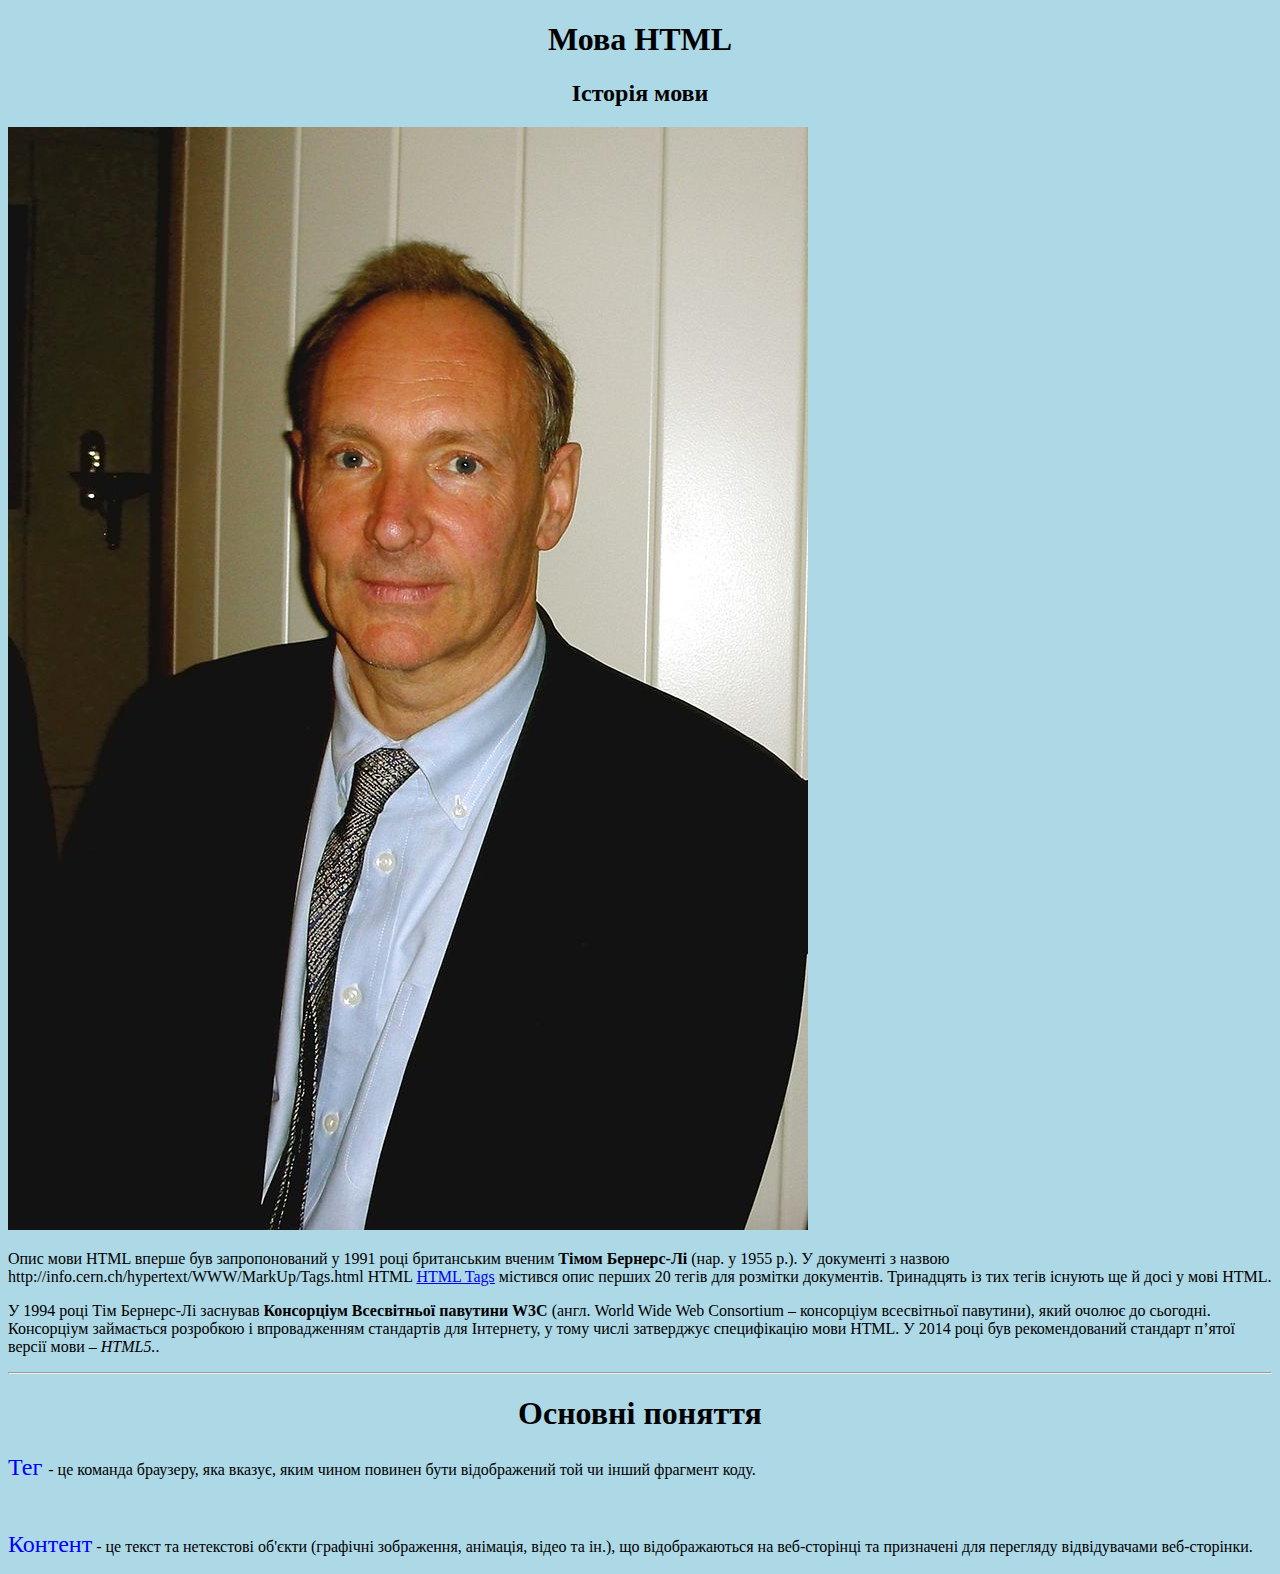
<file: lesson1/index.html>
<!DOCTYPE html>
<html lang="en">
<head>
    <meta charset="UTF-8">
    <title>Document</title>
</head>
<body bgcolor="lightblue">
 <h1 align="center">Мова HTML</h1>
 <h2 align="center">Історія мови</h2>
   <img src="Tim_Berners-Lee (1).jpg">
        <p> Опис мови HTML вперше був запропонований у 1991 році британським вченим <b>Тімом Бернерс-Лі </b> (нар. у 1955 р.). У документі з назвою http://info.cern.ch/hypertext/WWW/MarkUp/Tags.html HTML <a href="https://www.w3schools.com/tags/"> HTML Tags</a> містився опис перших 20 тегів для розмітки документів. Тринадцять із тих тегів існують ще й досі у мові HTML.<p>

    <p>У 1994 році Тім Бернерс-Лі заснував <b> Консорціум Всесвітньої павутини W3C </b> (англ. World Wide Web Consortium – консорціум всесвітньої павутини), який очолює до сьогодні. Консорціум займається розробкою і впровадженням стандартів для Інтернету, у тому числі затверджує специфікацію мови НТМL. У 2014 році був рекомендований стандарт п’ятої версії мови – <i> HTML5.</i>. </p>

<hr>
<h1 align="center">Основні поняття</h1>


<p><font color="blue" size="5" > Тег </font> - це команда браузеру, яка вказує, яким чином повинен бути відображений той чи інший фрагмент коду.<p/>
    <br>

    <p><font color="blue" size="5"> Контент</font> - це текст та нетекстові об'єкти (графічні зображення, анімація, відео та ін.), що відображаються на веб-сторінці та призначені для перегляду відвідувачами веб-сторінки.</p>


</body>
</html>
</file>
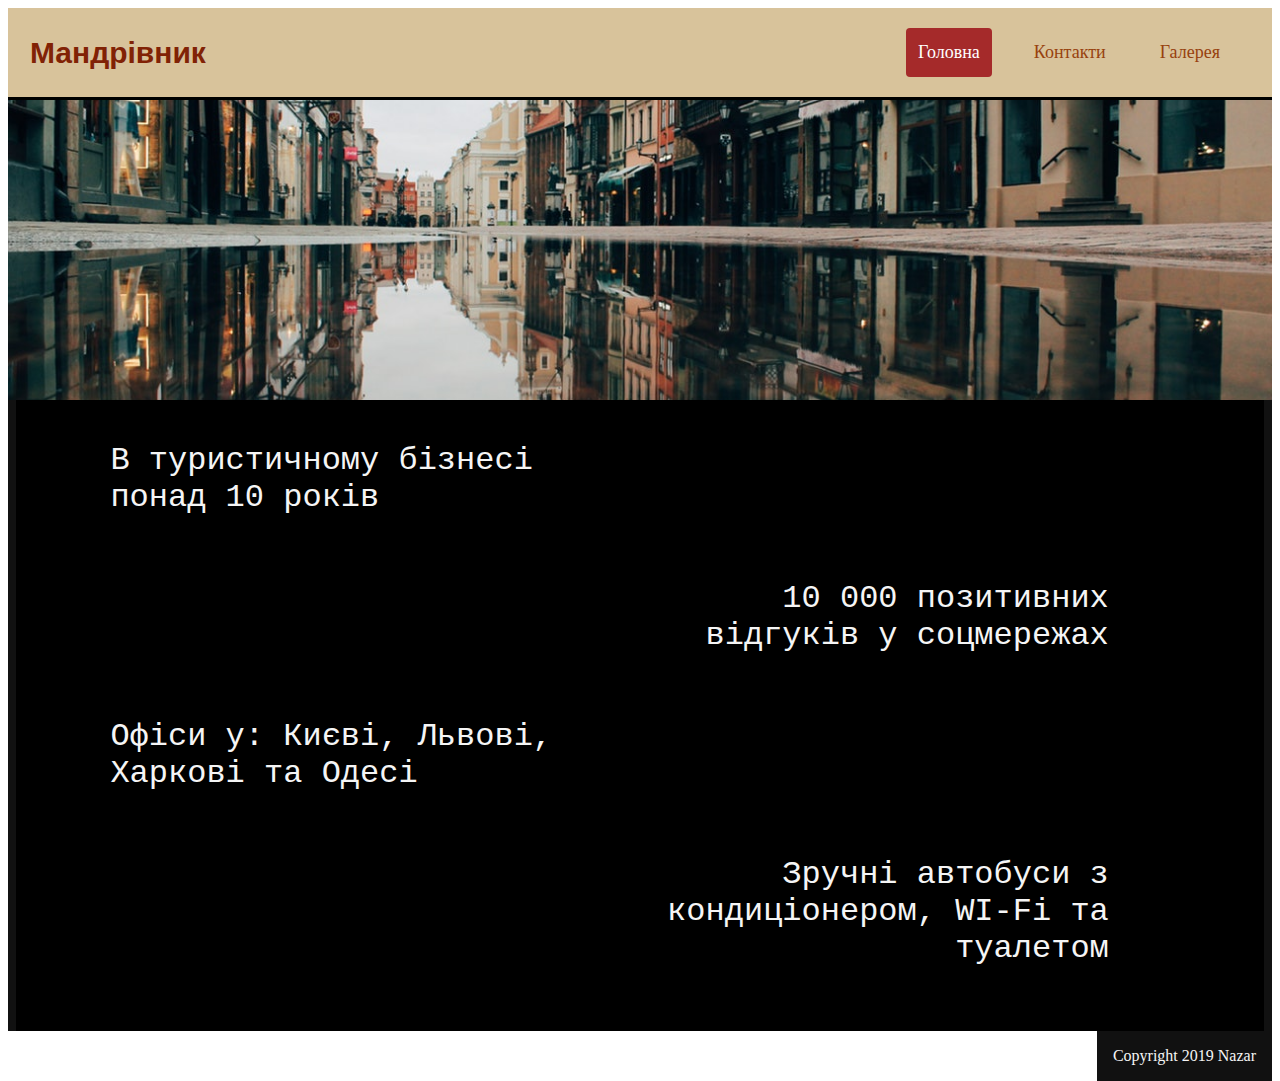
<file: YAVORIV/index.html>
<!DOCTYPE html>
<html>
    <head>
        <title>My website</title>
        <link rel="stylesheet" href="./CSS/styles.css">
    </head>
    
    <body>
            <div class="header">
                    <a href="index.html" class="logo">Мандрівник</a>
                    <div class="header-right">
                        <a class="active" href="#">Головна</a>
                        <a href="./contacts.html">Контакти</a>
                        <a href="./Gallery.html">Галерея</a>
                    </div>
                </div>

        <div id="imageHome"></div>

            <div class="container">
                <div class="H"> В туристичному бізнесі понад 10 років
                </div>
                <div class="h"> 10 000 позитивних відгуків у соцмережах
                </div>
                <div class="H"> Офіси у: Києві, Львові, Харкові та Одесі
                </div>
                <div class="h"> Зручні автобуси з кондиціонером, WI-Fi та туалетом
                </div>
        </div>


        <div class="footer">Copyright 2019 Nazar</div>

    </body>
</html>
</file>
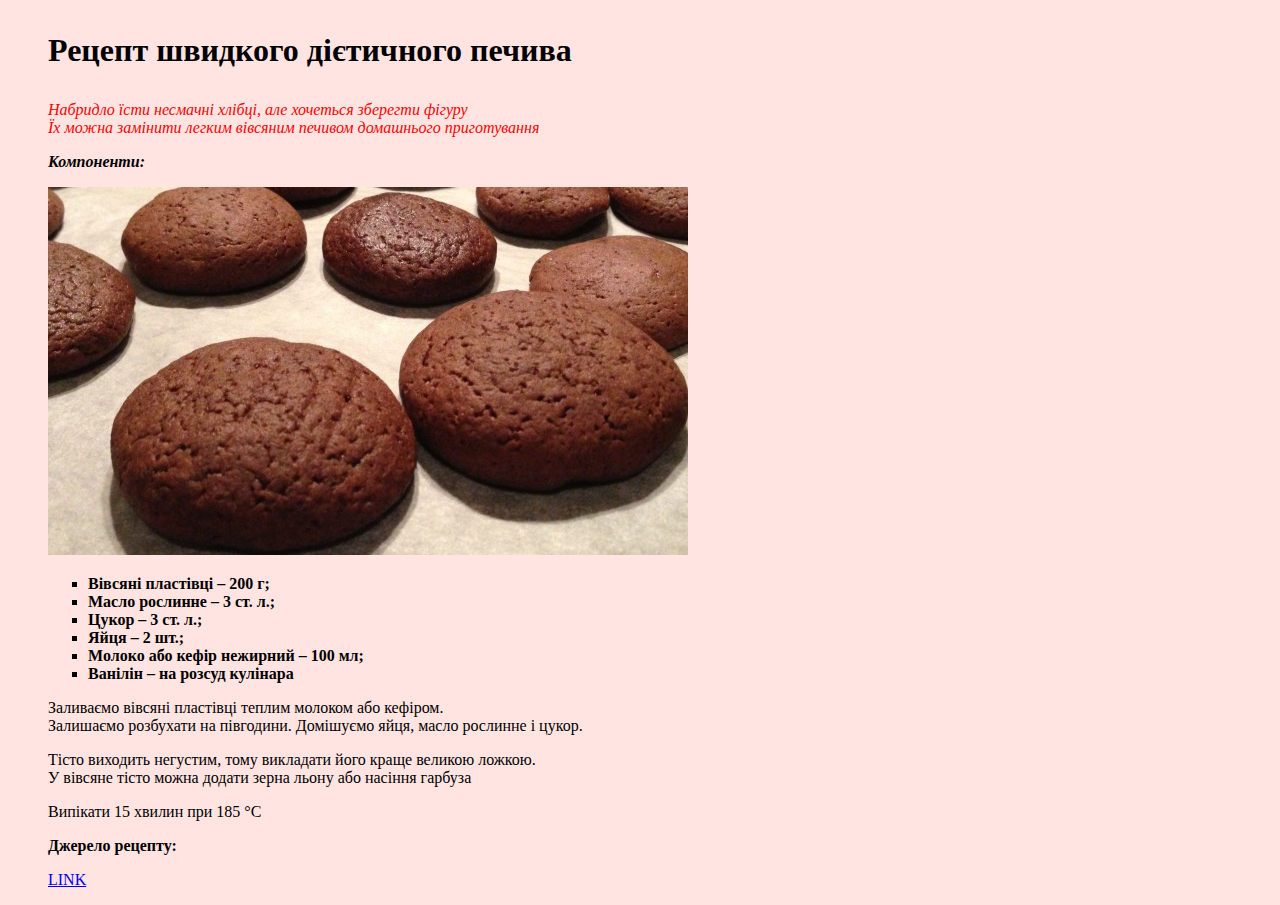
<file: Яворів/index.html>
<!DOCTYPE html>
<html lang="en">
<head>
    <meta charset="UTF-8">
    <title>Рецепт швидкого дієтичного печива</title>
</head>
<body bgcolor="MistyRose">
   <h1><blockquote>Рецепт швидкого дієтичного печива</blockquote></h1>
    <p><blockquote><i><font color="red">Набридло їсти несмачні хлібці, але хочеться зберегти фігуру<br>Їх можна замінити легким вівсяним печивом домашнього приготування</font></i></blockquote></p>
    
    <p><blockquote><b><i>Компоненти:</i></b></blockquote></p>
   <p><blockquote><img src="pechivo.jpg"></blockquote></p>
       <ul type="square"><blockquote>
           <li><b>Вівсяні пластівці – 200 г;</b></li>
           <b><li>Масло рослинне – 3 ст. л.;</li>
           <li>Цукор – 3 ст. л.;</li>
           <li>Яйця – 2 шт.;</li>
           <li>Молоко або кефір нежирний – 100 мл;</li>
           <li>Ванілін – на розсуд кулінара</li></b> 
        </ul></blockquote>
<p><blockquote>Заливаємо вівсяні пластівці теплим молоком або кефіром.<br> Залишаємо розбухати на півгодини. Домішуємо яйця, масло рослинне і цукор.</blockquote></p>
    
<p><blockquote>Тісто виходить негустим, тому викладати його краще великою ложкою.<br> У вівсяне тісто можна додати зерна льону або насіння гарбуза</blockquote></p>
     <p><blockquote>Випікати 15 хвилин при 185 °С</blockquote></p>
       <p><blockquote><b>Джерело рецепту:</b></blockquote></p>
     <p><blockquote><a href="http://dovidkam.com/kulinarni-recepty/domashnye-pechivo-recepti-prosti-i-shvidki-pokrokovo-z-foto.html">LINK</a></blockquote></p>
    
    
    
</body>
</html>
</file>
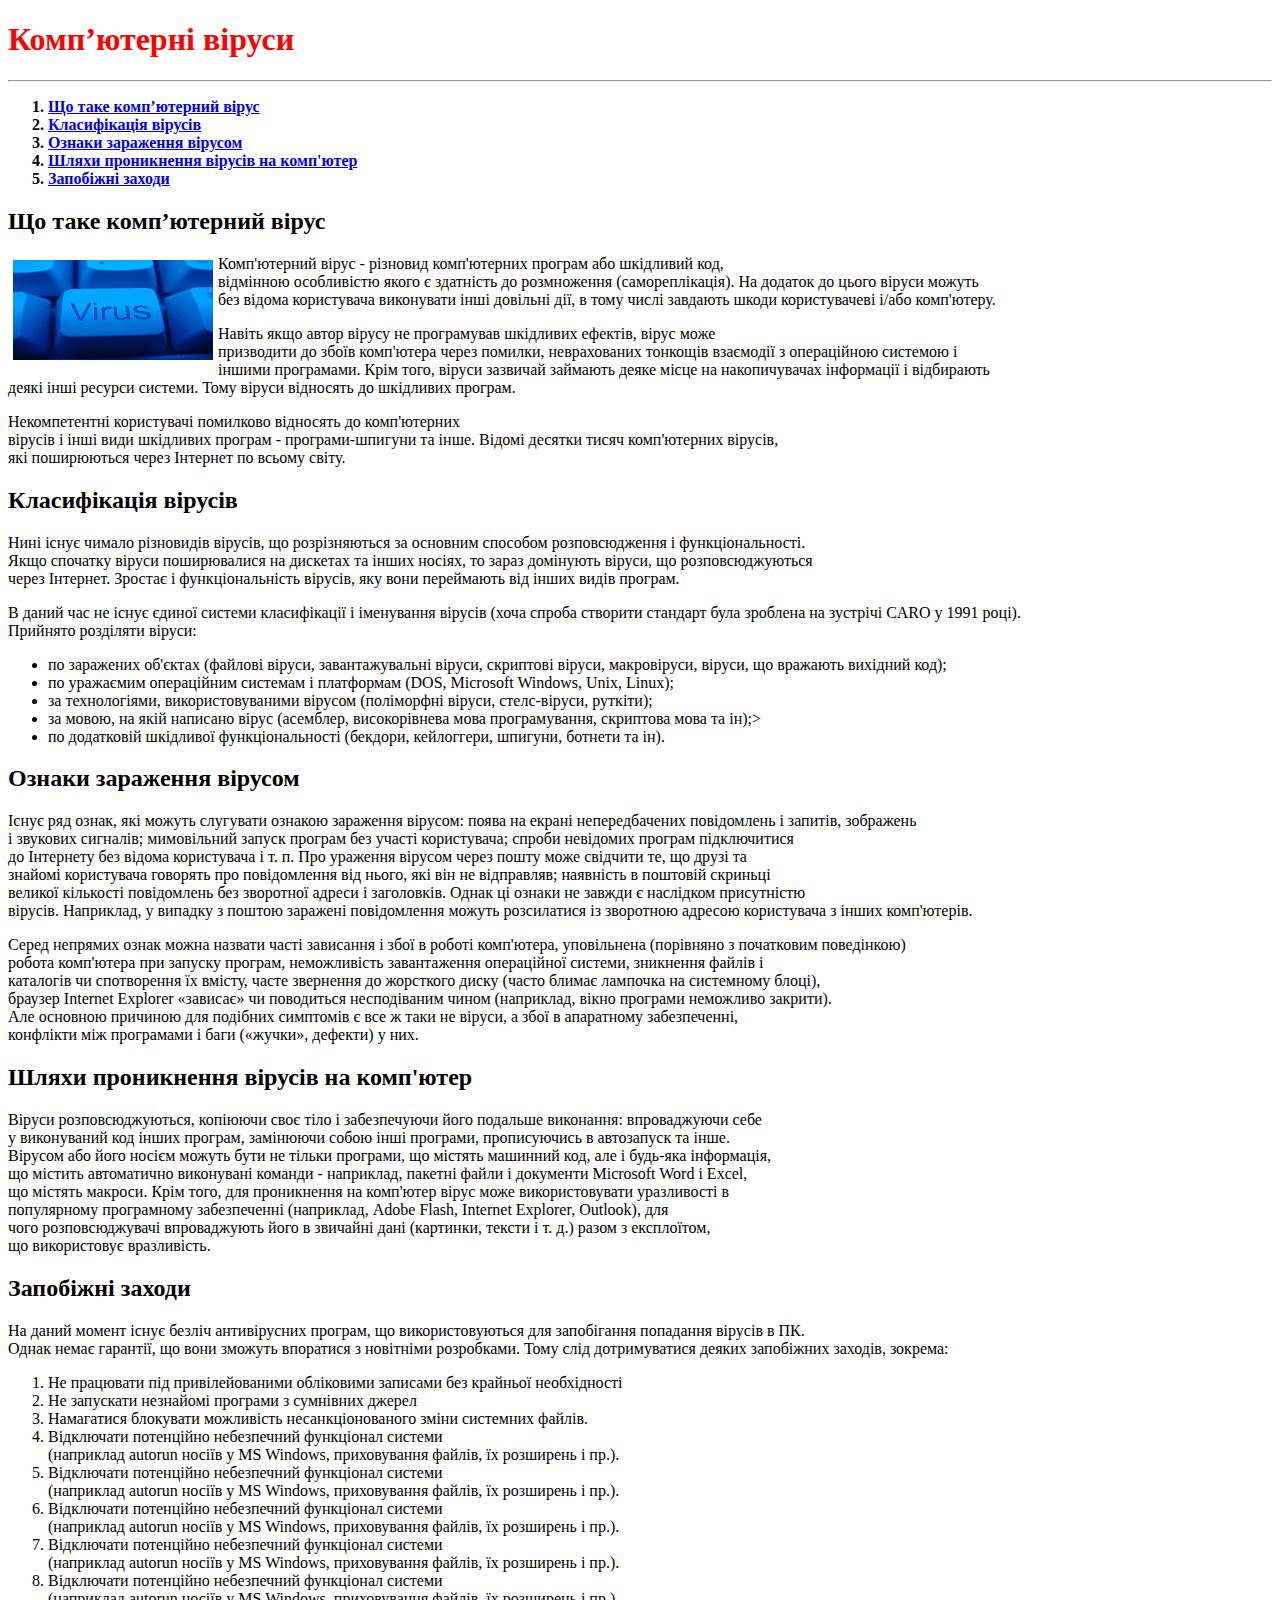
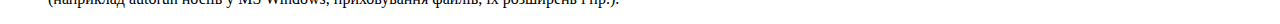
<file: lesson3/HTML.html>
<!DOCTYPE html>
<html lang="en">
<head>
    <meta charset="UTF-8">
    <title>Комп’ютерні віруси</title>
</head>
<body>
   <h1><font color="red">Комп’ютерні віруси</font></h1>
    <hr>
    
   <b><ol>
      <li><a href="#first">Що таке комп’ютерний вірус</a></li>
      <li><a href="#second">Класифікація  вірусів</li>
      <li><a href="#third">Ознаки зараження вірусом</li>
      <li><a href="#fourth">Шляхи проникнення вірусів на комп'ютер</li>
      <li><a href="#fiveth">Запобіжні заходи</li>
   </ol></b>
   
   
   <h2><a name="first"></a>Що таке комп’ютерний вірус</h2> 
    <a href="https://uk.wikipedia.org/wiki/%D0%9A%D0%BE%D0%BC%D0%BF%27%D1%8E%D1%82%D0%B5%D1%80%D0%BD%D0%B8%D0%B9_%D0%B2%D1%96%D1%80%D1%83%D1%81"><img src="%D0%B2%D1%96%D1%80%D1%83%D1%81.jpg" align="left" vspace="5" hspace="5" width="200" height="100"></a>
     <p>Комп'ютерний вірус - різновид комп'ютерних програм або шкідливий код,<br> відмінною особливістю якого є здатність до розмноження (самореплікація). На додаток до цього віруси можуть <br>без відома користувача виконувати інші довільні дії, в тому числі завдають шкоди користувачеві і/або комп'ютеру.</p>
     
     <p>Навіть якщо автор вірусу не програмував шкідливих ефектів, вірус може<br> призводити до збоїв комп'ютера через помилки, неврахованих тонкощів взаємодії з операційною системою і<br> іншими програмами. Крім того, віруси зазвичай займають деяке місце на накопичувачах інформації і відбирають<br> деякі інші ресурси системи. Тому віруси відносять до шкідливих програм.</p>
     
     <p>Некомпетентні користувачі помилково відносять до комп'ютерних <br>вірусів і інші види шкідливих програм - програми-шпигуни та інше. Відомі десятки тисяч комп'ютерних вірусів,<br> які поширюються через Інтернет по всьому світу.</p>
     
     <h2><a name="second"></a><b>Класифікація  вірусів</b></h2>
      
      <p>Нині існує чимало різновидів вірусів, що розрізняються за основним способом розповсюдження і функціональності. <br>Якщо спочатку віруси поширювалися на дискетах та інших носіях, то зараз домінують віруси, що розповсюджуються<br> через Інтернет. Зростає і функціональність вірусів, яку вони переймають від інших видів програм.</p>
      
      <p>В даний час не існує єдиної системи класифікації і іменування вірусів (хоча спроба створити стандарт була зроблена на зустрічі CARO у 1991 році).<br> Прийнято розділяти віруси:</p>
      
      <ul>
         <li>по заражених об'єктах (файлові віруси, завантажувальні віруси, скриптові віруси, макровіруси, віруси, що вражають вихідний код);</li>
         <li>по уражаємим операційним системам і платформам (DOS, Microsoft Windows, Unix, Linux);</li>
         <li>за технологіями, використовуваними вірусом (поліморфні віруси, стелс-віруси, руткіти);</li>
         <li>за мовою, на якій написано вірус (асемблер, високорівнева мова програмування, скриптова мова та ін);></li>
         <li>по додатковій шкідливої функціональності (бекдори, кейлоггери, шпигуни, ботнети та ін).</li>
      </ul>
        
        
        
        
    <h2><a name="third"></a><b>Ознаки зараження вірусом</b></h2>
     <p>Існує ряд ознак, які можуть слугувати ознакою зараження вірусом: поява на екрані непередбачених повідомлень і запитів, зображень<br> і звукових сигналів; мимовільний запуск програм без участі користувача; спроби невідомих програм підключитися<br> до Інтернету без відома користувача і т. п. Про ураження вірусом через пошту може свідчити те, що друзі та<br> знайомі користувача говорять про повідомлення від нього, які він не відправляв; наявність в поштовій скриньці <br>великої кількості повідомлень без зворотної адреси і заголовків. Однак ці ознаки не завжди є наслідком присутністю<br> вірусів. Наприклад, у випадку з поштою заражені повідомлення можуть розсилатися із зворотною адресою користувача з інших комп'ютерів.</p>
     <p>Серед непрямих ознак можна назвати часті зависання і збої в роботі комп'ютера, уповільнена (порівняно з початковим поведінкою)<br> робота комп'ютера при запуску програм, неможливість завантаження операційної системи, зникнення файлів і<br> каталогів чи спотворення їх вмісту, часте звернення до жорсткого диску (часто блимає лампочка на системному блоці),<br> браузер Internet Explorer «зависає» чи поводиться несподіваним чином (наприклад, вікно програми неможливо закрити). <br>Але основною причиною для подібних симптомів є все ж таки не віруси, а збої в апаратному забезпеченні, <br>конфлікти між програмами і баги («жучки», дефекти) у них.</p>
     
    <h2><a name="fourth"></a><b>Шляхи проникнення вірусів на комп'ютер</b></h2>
     <p>Віруси розповсюджуються, копіюючи своє тіло і забезпечуючи його подальше виконання: впроваджуючи себе<br> у виконуваний код інших програм, замінюючи собою інші програми, прописуючись в автозапуск та інше. <br>Вірусом або його носієм можуть бути не тільки програми, що містять машинний код, але і будь-яка інформація,<br> що містить автоматично виконувані команди - наприклад, пакетні файли і документи Microsoft Word і Excel,<br> що містять макроси. Крім того, для проникнення на комп'ютер вірус може використовувати уразливості в<br> популярному програмному забезпеченні (наприклад, Adobe Flash, Internet Explorer, Outlook), для<br> чого розповсюджувачі впроваджують його в звичайні дані (картинки, тексти і т. д.) разом з експлоїтом,<br> що використовує вразливість.</p>
     
     
    <h2><a name="fiveth"></a><b>Запобіжні заходи</b></h2>
     <p>На даний момент існує безліч антивірусних програм, що використовуються для запобігання попадання вірусів в ПК. <br>Однак немає гарантії, що вони зможуть впоратися з новітніми розробками. Тому слід дотримуватися деяких запобіжних заходів, зокрема:</p>
     
     <ol>
         <li>Не працювати під привілейованими обліковими записами без крайньої необхідності</li>
         <li>Не запускати незнайомі програми з сумнівних джерел</li>
         <li>Намагатися блокувати можливість несанкціонованого зміни системних файлів.</li>
         <li>Відключати потенційно небезпечний функціонал системи<br>(наприклад autorun носіїв у MS Windows, приховування файлів, їх розширень і пр.).</li>
         <li>Відключати потенційно небезпечний функціонал системи<br>(наприклад autorun носіїв у MS Windows, приховування файлів, їх розширень і пр.).</li>
         <li>Відключати потенційно небезпечний функціонал системи<br> (наприклад autorun носіїв у MS Windows, приховування файлів, їх розширень і пр.).</li>
         <li>Відключати потенційно небезпечний функціонал системи<br> (наприклад autorun носіїв у MS Windows, приховування файлів, їх розширень і пр.).</li>
         <li>Відключати потенційно небезпечний функціонал системи<br> (наприклад autorun носіїв у MS Windows, приховування файлів, їх розширень і пр.).</li>
     </ol>
</file>
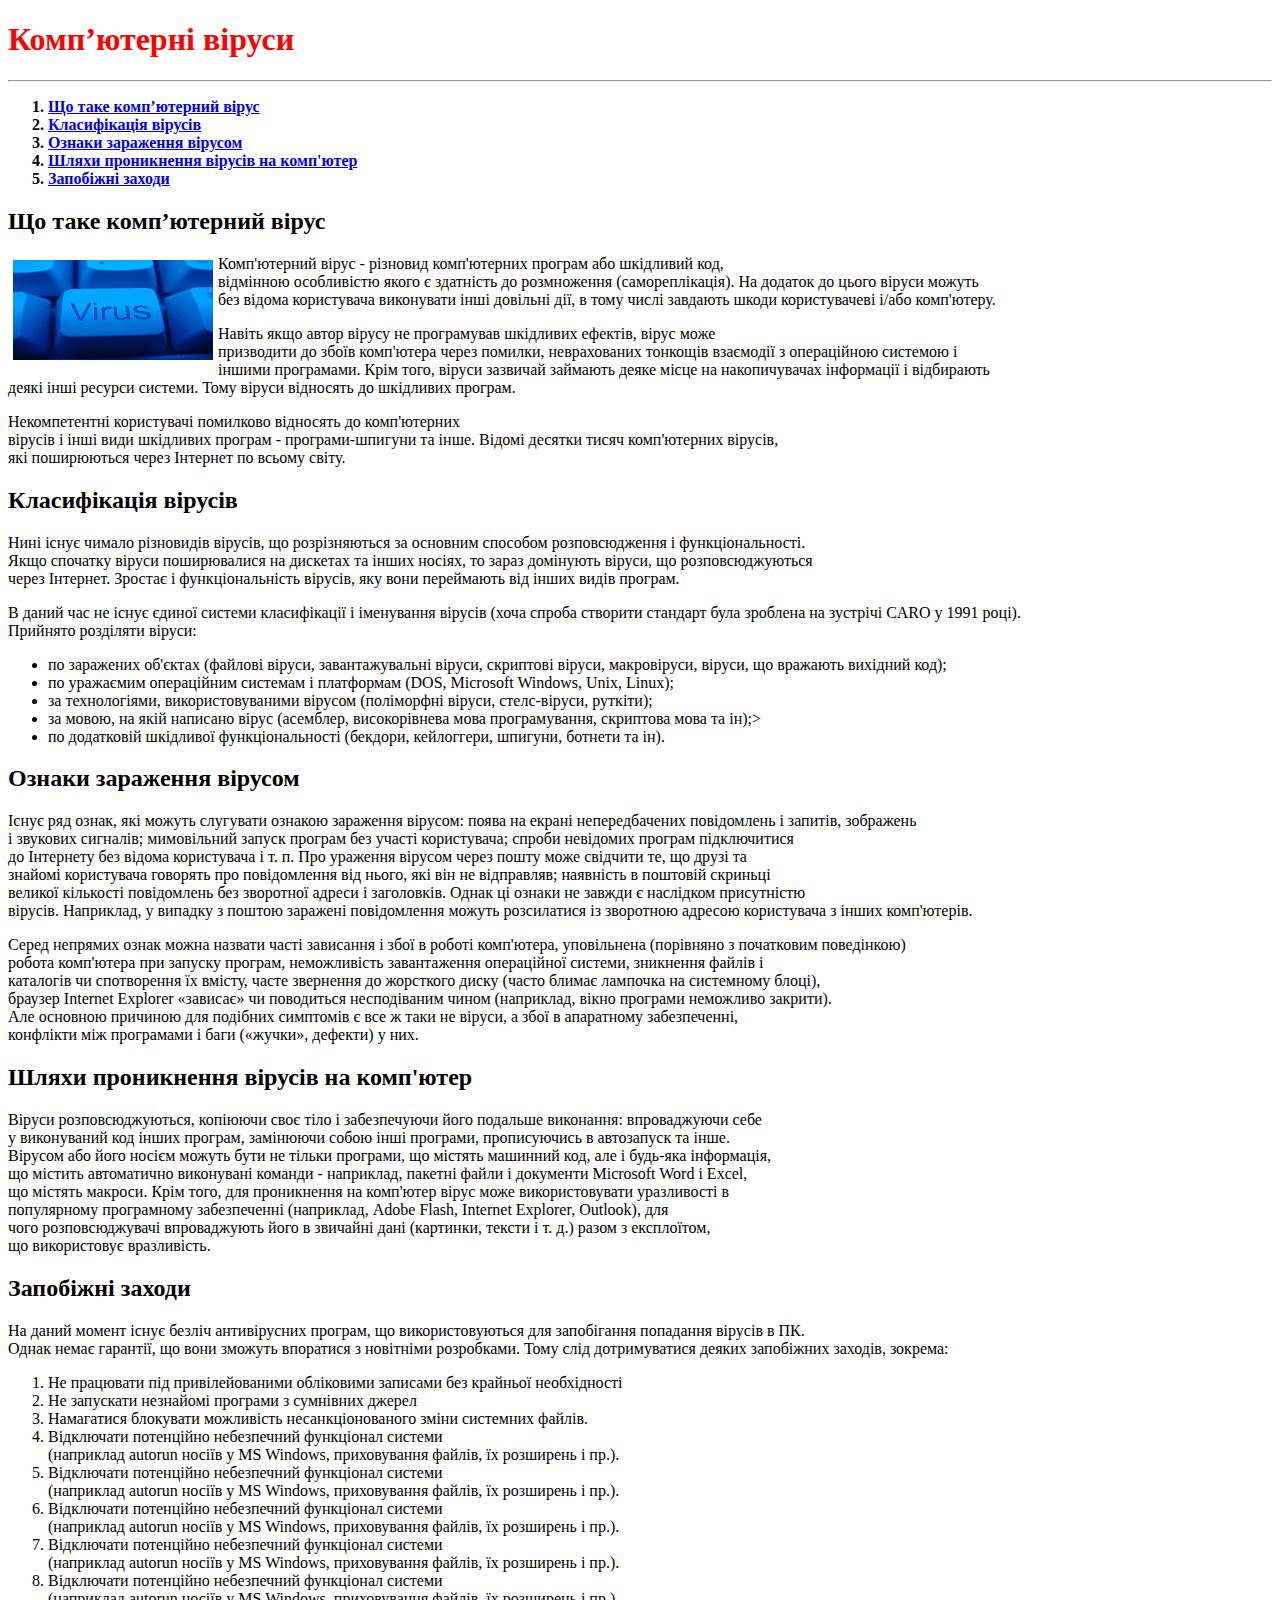
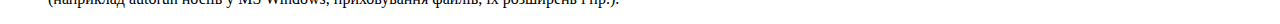
<file: VIRUS/HTML.html>
<!DOCTYPE html>
<html lang="en">
<head>
    <meta charset="UTF-8">
    <title>Комп’ютерні віруси</title>
</head>
<body>
   <h1><font color="red">Комп’ютерні віруси</font></h1>
    <hr>
    
   <b><ol>
      <li><a href="#first">Що таке комп’ютерний вірус</a></li>
      <li><a href="#second">Класифікація  вірусів</li>
      <li><a href="#third">Ознаки зараження вірусом</li>
      <li><a href="#fourth">Шляхи проникнення вірусів на комп'ютер</li>
      <li><a href="#fiveth">Запобіжні заходи</li>
   </ol></b>
   
   
   <h2><a name="first"></a>Що таке комп’ютерний вірус</h2> 
    <a href="https://uk.wikipedia.org/wiki/%D0%9A%D0%BE%D0%BC%D0%BF%27%D1%8E%D1%82%D0%B5%D1%80%D0%BD%D0%B8%D0%B9_%D0%B2%D1%96%D1%80%D1%83%D1%81"><img src="%D0%B2%D1%96%D1%80%D1%83%D1%81.jpg" align="left" vspace="5" hspace="5" width="200" height="100"></a>
     <p>Комп'ютерний вірус - різновид комп'ютерних програм або шкідливий код,<br> відмінною особливістю якого є здатність до розмноження (самореплікація). На додаток до цього віруси можуть <br>без відома користувача виконувати інші довільні дії, в тому числі завдають шкоди користувачеві і/або комп'ютеру.</p>
     
     <p>Навіть якщо автор вірусу не програмував шкідливих ефектів, вірус може<br> призводити до збоїв комп'ютера через помилки, неврахованих тонкощів взаємодії з операційною системою і<br> іншими програмами. Крім того, віруси зазвичай займають деяке місце на накопичувачах інформації і відбирають<br> деякі інші ресурси системи. Тому віруси відносять до шкідливих програм.</p>
     
     <p>Некомпетентні користувачі помилково відносять до комп'ютерних <br>вірусів і інші види шкідливих програм - програми-шпигуни та інше. Відомі десятки тисяч комп'ютерних вірусів,<br> які поширюються через Інтернет по всьому світу.</p>
     
     <h2><a name="second"></a><b>Класифікація  вірусів</b></h2>
      
      <p>Нині існує чимало різновидів вірусів, що розрізняються за основним способом розповсюдження і функціональності. <br>Якщо спочатку віруси поширювалися на дискетах та інших носіях, то зараз домінують віруси, що розповсюджуються<br> через Інтернет. Зростає і функціональність вірусів, яку вони переймають від інших видів програм.</p>
      
      <p>В даний час не існує єдиної системи класифікації і іменування вірусів (хоча спроба створити стандарт була зроблена на зустрічі CARO у 1991 році).<br> Прийнято розділяти віруси:</p>
      
      <ul>
         <li>по заражених об'єктах (файлові віруси, завантажувальні віруси, скриптові віруси, макровіруси, віруси, що вражають вихідний код);</li>
         <li>по уражаємим операційним системам і платформам (DOS, Microsoft Windows, Unix, Linux);</li>
         <li>за технологіями, використовуваними вірусом (поліморфні віруси, стелс-віруси, руткіти);</li>
         <li>за мовою, на якій написано вірус (асемблер, високорівнева мова програмування, скриптова мова та ін);></li>
         <li>по додатковій шкідливої функціональності (бекдори, кейлоггери, шпигуни, ботнети та ін).</li>
      </ul>
         <h2><a name="third"></a><b>Ознаки зараження вірусом</b></h2>
     <p>Існує ряд ознак, які можуть слугувати ознакою зараження вірусом: поява на екрані непередбачених повідомлень і запитів, зображень<br> і звукових сигналів; мимовільний запуск програм без участі користувача; спроби невідомих програм підключитися<br> до Інтернету без відома користувача і т. п. Про ураження вірусом через пошту може свідчити те, що друзі та<br> знайомі користувача говорять про повідомлення від нього, які він не відправляв; наявність в поштовій скриньці <br>великої кількості повідомлень без зворотної адреси і заголовків. Однак ці ознаки не завжди є наслідком присутністю<br> вірусів. Наприклад, у випадку з поштою заражені повідомлення можуть розсилатися із зворотною адресою користувача з інших комп'ютерів.</p>
     <p>Серед непрямих ознак можна назвати часті зависання і збої в роботі комп'ютера, уповільнена (порівняно з початковим поведінкою)<br> робота комп'ютера при запуску програм, неможливість завантаження операційної системи, зникнення файлів і<br> каталогів чи спотворення їх вмісту, часте звернення до жорсткого диску (часто блимає лампочка на системному блоці),<br> браузер Internet Explorer «зависає» чи поводиться несподіваним чином (наприклад, вікно програми неможливо закрити). <br>Але основною причиною для подібних симптомів є все ж таки не віруси, а збої в апаратному забезпеченні, <br>конфлікти між програмами і баги («жучки», дефекти) у них.</p>
     
    <h2><a name="fourth"></a><b>Шляхи проникнення вірусів на комп'ютер</b></h2>
     <p>Віруси розповсюджуються, копіюючи своє тіло і забезпечуючи його подальше виконання: впроваджуючи себе<br> у виконуваний код інших програм, замінюючи собою інші програми, прописуючись в автозапуск та інше. <br>Вірусом або його носієм можуть бути не тільки програми, що містять машинний код, але і будь-яка інформація,<br> що містить автоматично виконувані команди - наприклад, пакетні файли і документи Microsoft Word і Excel,<br> що містять макроси. Крім того, для проникнення на комп'ютер вірус може використовувати уразливості в<br> популярному програмному забезпеченні (наприклад, Adobe Flash, Internet Explorer, Outlook), для<br> чого розповсюджувачі впроваджують його в звичайні дані (картинки, тексти і т. д.) разом з експлоїтом,<br> що використовує вразливість.</p>
     
     
    <h2><a name="fiveth"></a><b>Запобіжні заходи</b></h2>
     <p>На даний момент існує безліч антивірусних програм, що використовуються для запобігання попадання вірусів в ПК. <br>Однак немає гарантії, що вони зможуть впоратися з новітніми розробками. Тому слід дотримуватися деяких запобіжних заходів, зокрема:</p>
     <ol>
         <li>Не працювати під привілейованими обліковими записами без крайньої необхідності</li>
         <li>Не запускати незнайомі програми з сумнівних джерел</li>
         <li>Намагатися блокувати можливість несанкціонованого зміни системних файлів.</li>
         <li>Відключати потенційно небезпечний функціонал системи<br>(наприклад autorun носіїв у MS Windows, приховування файлів, їх розширень і пр.).</li>
         <li>Відключати потенційно небезпечний функціонал системи<br>(наприклад autorun носіїв у MS Windows, приховування файлів, їх розширень і пр.).</li>
         <li>Відключати потенційно небезпечний функціонал системи<br> (наприклад autorun носіїв у MS Windows, приховування файлів, їх розширень і пр.).</li>
         <li>Відключати потенційно небезпечний функціонал системи<br> (наприклад autorun носіїв у MS Windows, приховування файлів, їх розширень і пр.).</li>
         <li>Відключати потенційно небезпечний функціонал системи<br> (наприклад autorun носіїв у MS Windows, приховування файлів, їх розширень і пр.).</li>
     </ol>
</file>
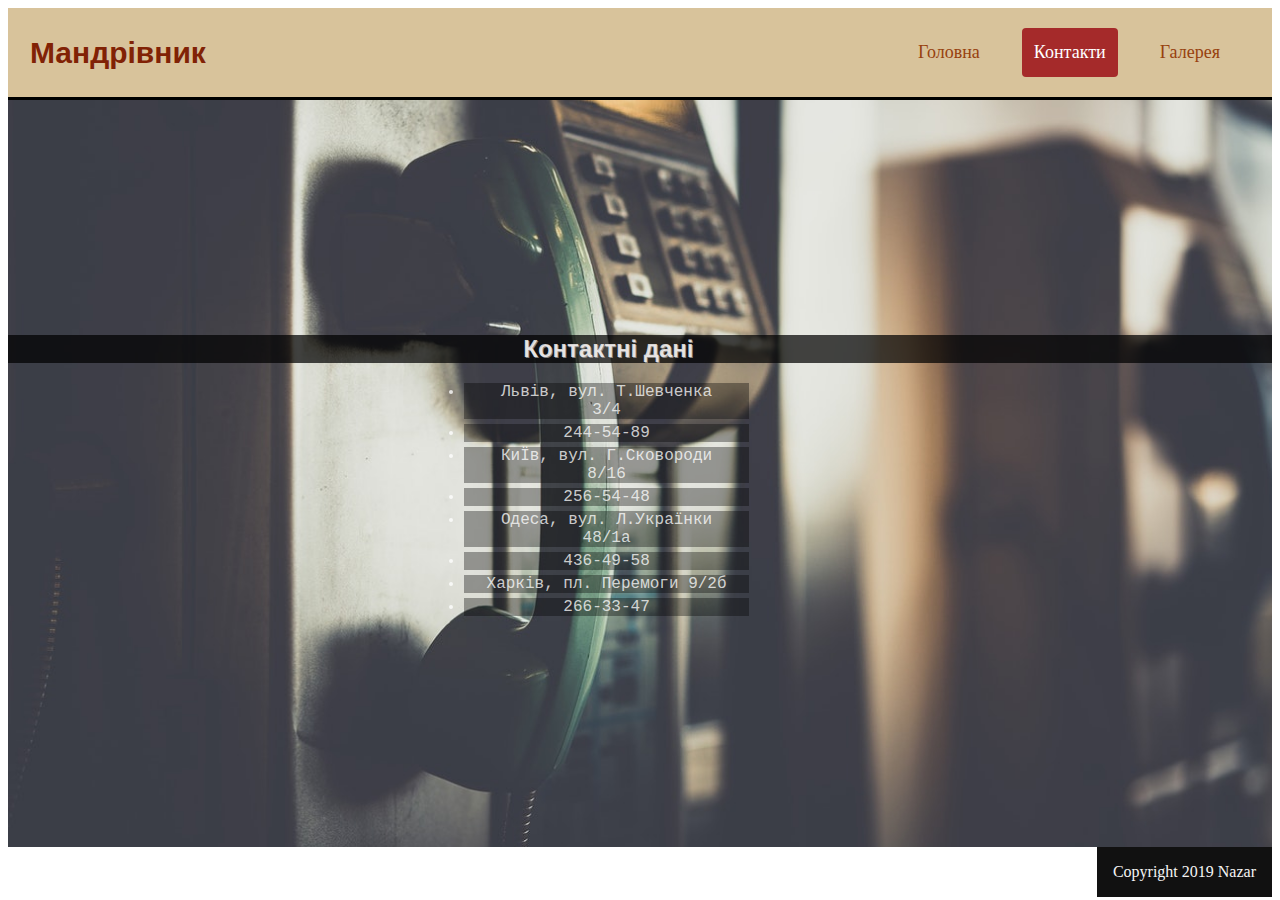
<file: YAVORIV/contacts.html>
<!DOCTYPE html>
<html>
    <head>
        <title>My website</title>
        <link rel="stylesheet" href="./CSS/styles.css">
    </head>
    
    <body>
            <div class="header">
                    <a href="index.html" class="logo">Мандрівник</a>
                    <div class="header-right">
                        <a href="index.html">Головна</a>
                        <a class="active" href="#">Контакти</a>
                        <a href="./Gallery.html">Галерея</a>
                    </div>
                </div>
       <div id = "imageContact">
        <h2>Контактні дані</h2>
        <ul>
            
            <li>Львів, вул. Т.Шевченка 3/4</li>
            <li>244-54-89</li>
            <li>КиЇв, вул. Г.Сковороди 8/16</li>
            <li>256-54-48</li>
            <li>Одеса, вул. Л.Українки 48/1а</li>
            <li>436-49-58</li>
            <li>Харків, пл. Перемоги 9/2б</li>
            <li>266-33-47</li>
        </ul>

       </div>


       <div class="footer">Copyright 2019 Nazar</div>

    </body>


</html>
</file>
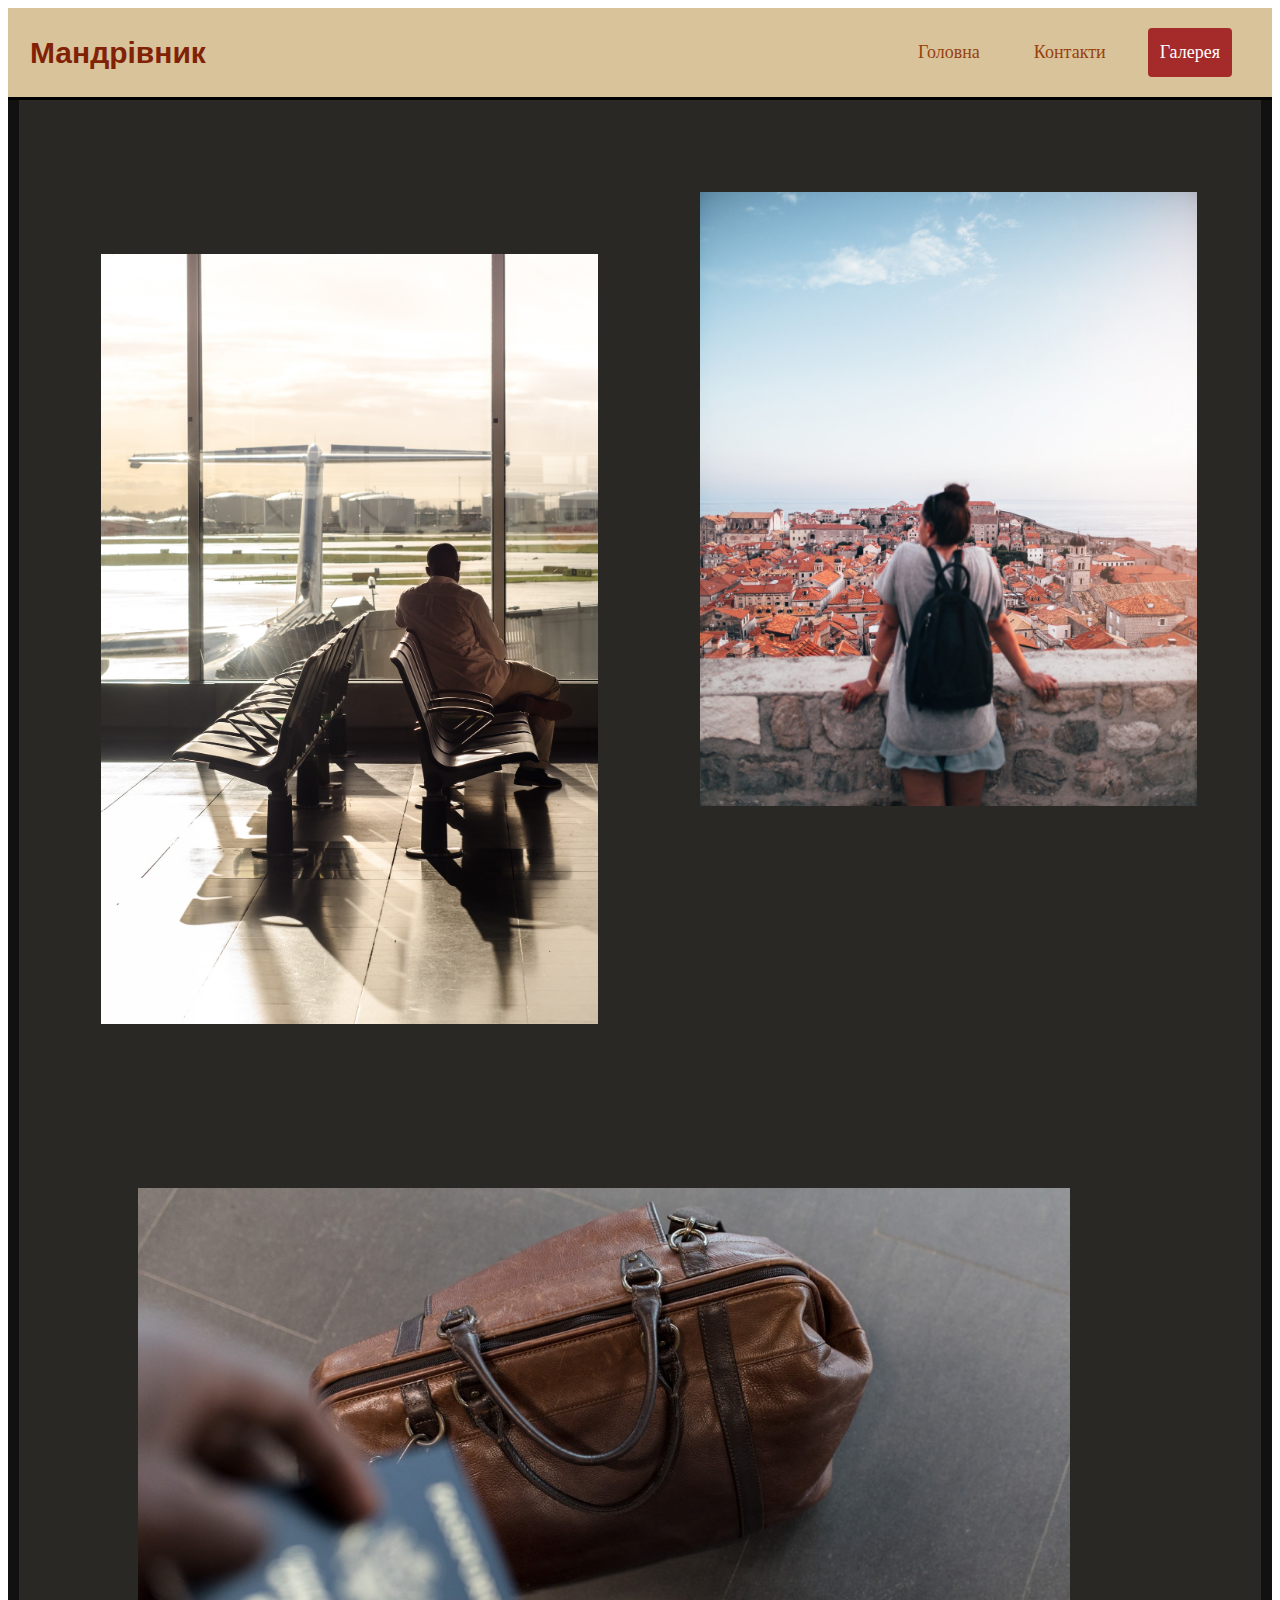
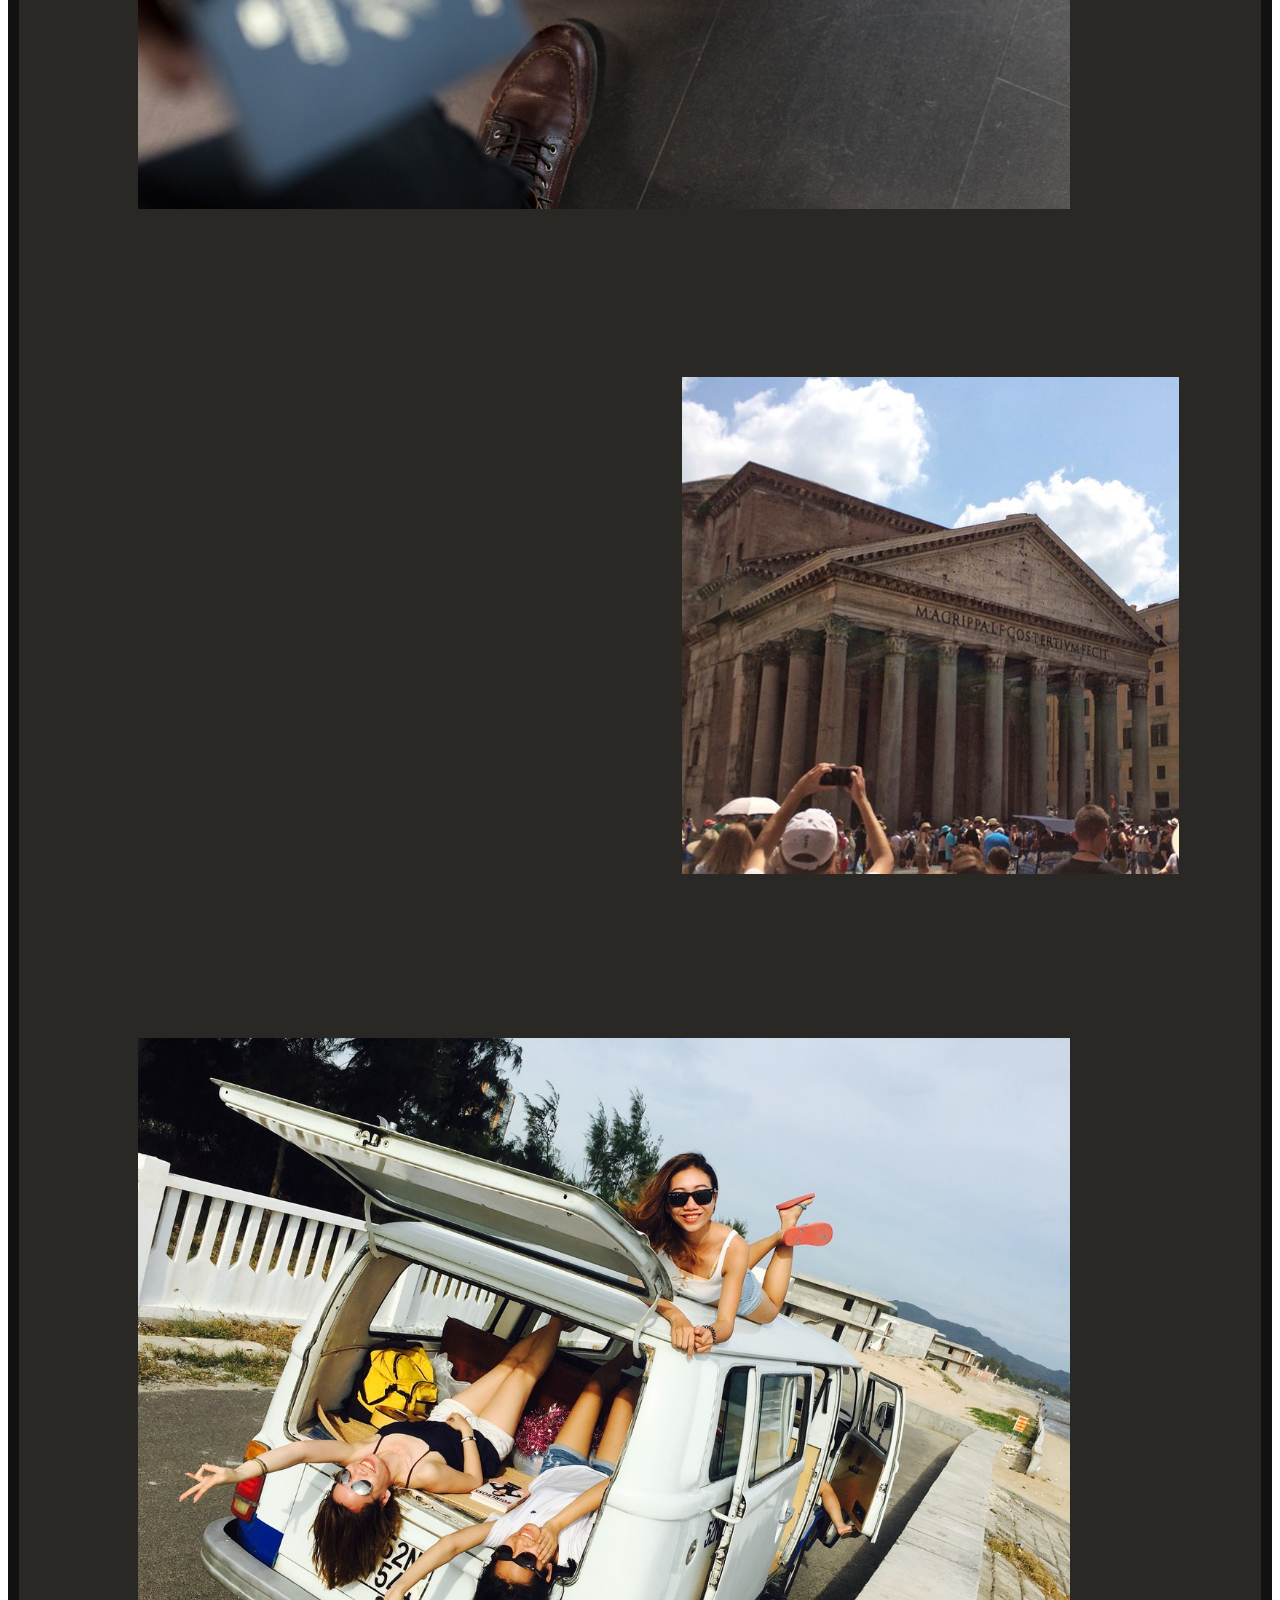
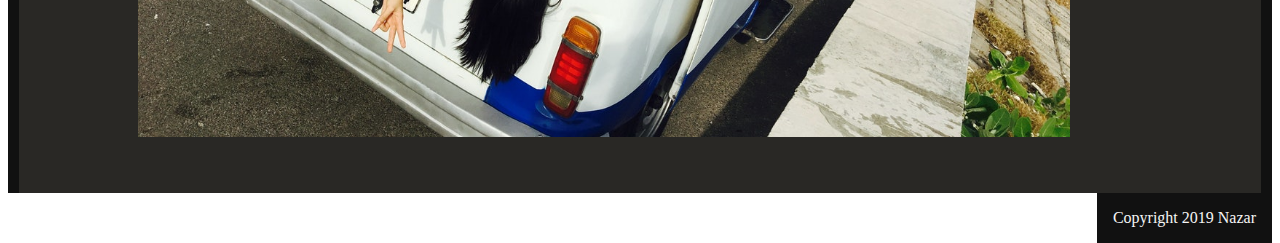
<file: YAVORIV/Gallery.html>
<!DOCTYPE html>
<html>
    <head>
        <title>My website</title>
        <link rel="stylesheet" href="./CSS/styles.css">
    </head>
    
    <body>
                <div class="header">
                        <a href="index.html" class="logo">Мандрівник</a>
                        <div class="header-right">
                            <a href="index.html">Головна</a>
                            <a href="contacts.html">Контакти</a>
                            <a class="active" href="#">Галерея</a>
                        </div>
                </div>

               <div class="containerA">     
                        <img src="./images/airport.jpg" alt="Airport" href="./images/airport.jpg" class = 'left'>
                        <img src="./images/arcitecture.jpg" alt="Santorini" href="./images/arcitecture.jpg" class = 'a'>
                        <img src="./images/briefcase.jpg" alt="Briefcase" href="./images/briefcase.jpg" class="w">  
                        <img src="./images/Rome.jpg" alt="Rome" href="./images/Rome.jpg" class = 'right'> 
                        <img src="./images/car.jpg" alt="Seoul" href="./images/car.jpg" class="w">
                        
               </div>

        <div class="footer">Copyright 2019 Nazar</div>

    </body>


</html>
</file>
<file: YAVORIV/CSS/styles.css>
.header {
    overflow: hidden;
    background-color: rgb(216, 195, 155);
    padding: 20px 10px;
    margin: 0%;
    border-bottom: 3px solid black;
  }

  .header a {
    float: left;
    color: rgb(151, 65, 14);
    text-align: center;
    padding: 12px;
    text-decoration: none;
    font-size: 18px; 
    line-height: 25px;
    border-radius: 4px;
    margin-right: 30px;
  }

  .header a.logo {
    font-family: 'Franklin Gothic Medium', 'Arial Narrow', Arial, sans-serif;
    font-size: 30px;
    font-weight: bold;
    color: rgb(129, 34, 5);
  }
  
  .header a:hover {
    background-color: rgb(204, 178, 134);
    color: rgb(116, 37, 13);
  }
  .header a.logo:hover {
    color: rgb(129, 34, 5);
    background-color: rgb(216, 195, 155);
  }
  .header a.active {
    background-color: brown;
    color: white;
  }

  .header-right {
    float: right;

  }

  

  @media screen and (max-width: 500px) {
    .header a {
      float: none;
      display: block;
      text-align: left;
    }
    .header-right {
      float: none;
    }
  }


   #imageHome {
      background: url("../images/street.jpg");
      background-color: #cccccc;
      background-repeat: no-repeat;
      background-position: center;
      height: 300px;
      background-size: cover;  
  }

.container {
background-color: black;
padding-top: 10px;
padding-bottom: 2em;
margin: 0 0;
border-left: 8px #111 solid;
border-right: 8px #111 solid;
}

.container .H {
    color: whitesmoke;
    width: 40%;
    text-align: left;
    margin-left: 5%;
    padding: 1em;
    font-size: 2em;
    font-family: 'Courier New', Courier, monospace;
}

.container .h {
    color: whitesmoke;
    width: 40%;
    text-align: right;
    padding: 1em;
    margin-left: 45%;
    font-size: 2em;
    font-family: 'Courier New', Courier, monospace;
}

#imageContact {
    background: url("../images/phone.jpg");
    background-color: #cccccc;
    background-repeat: no-repeat;
    background-position: center;
    height: auto;
    background-size: cover;  
    padding-top: 17%;
    padding-bottom: 17%;
    float: inherit;
    text-align: center;
    font-family: 'Franklin Gothic Medium', 'Arial Narrow', Arial, sans-serif;
}

#imageContact h2{
  color: rgba(255, 252, 251, 0.815);
  background-color: rgba(0, 0, 0, 0.719);
  text-shadow: 1px 1px rgba(158, 155, 154, 0.815);
  padding-right: 5%;
}

#imageContact li{
  color: rgba(255, 255, 255, 0.774);
  background-color: rgba(0, 0, 0, 0.349);
  width: 20%;
  margin-left: 34%;
  margin-bottom: 5px;
  padding-right: 20px;
  padding-left: 20px;
  font-family: 'Courier New', Courier, monospace;
}

.footer {
  background-color: #111;
  margin: 0 0;
  padding: 1em;
  font-size: 1ptr;
  text-align: left;
  float: inline-end;
  color: whitesmoke;
}

.containerA{
  background-color: rgb(41, 40, 37);
  padding-top: 10px;
  padding-bottom: 2em;
  margin: 0 0;
  border-left: 11px #111 solid;
  border-right: 11px #111 solid;
}

.containerA img {
  width: 40%;
  padding: 20px;
  margin-top: 10%;
}

.containerA .w {
width: 75%;
margin-left: 8%;
}

.containerA .left {
float: left;
margin-left: 5%;
}

.containerA .right {
float: right;
margin-right: 5%;
}

.containerA .a {
  margin-top: 5%;
  margin-left: 5%;
}
</file>
